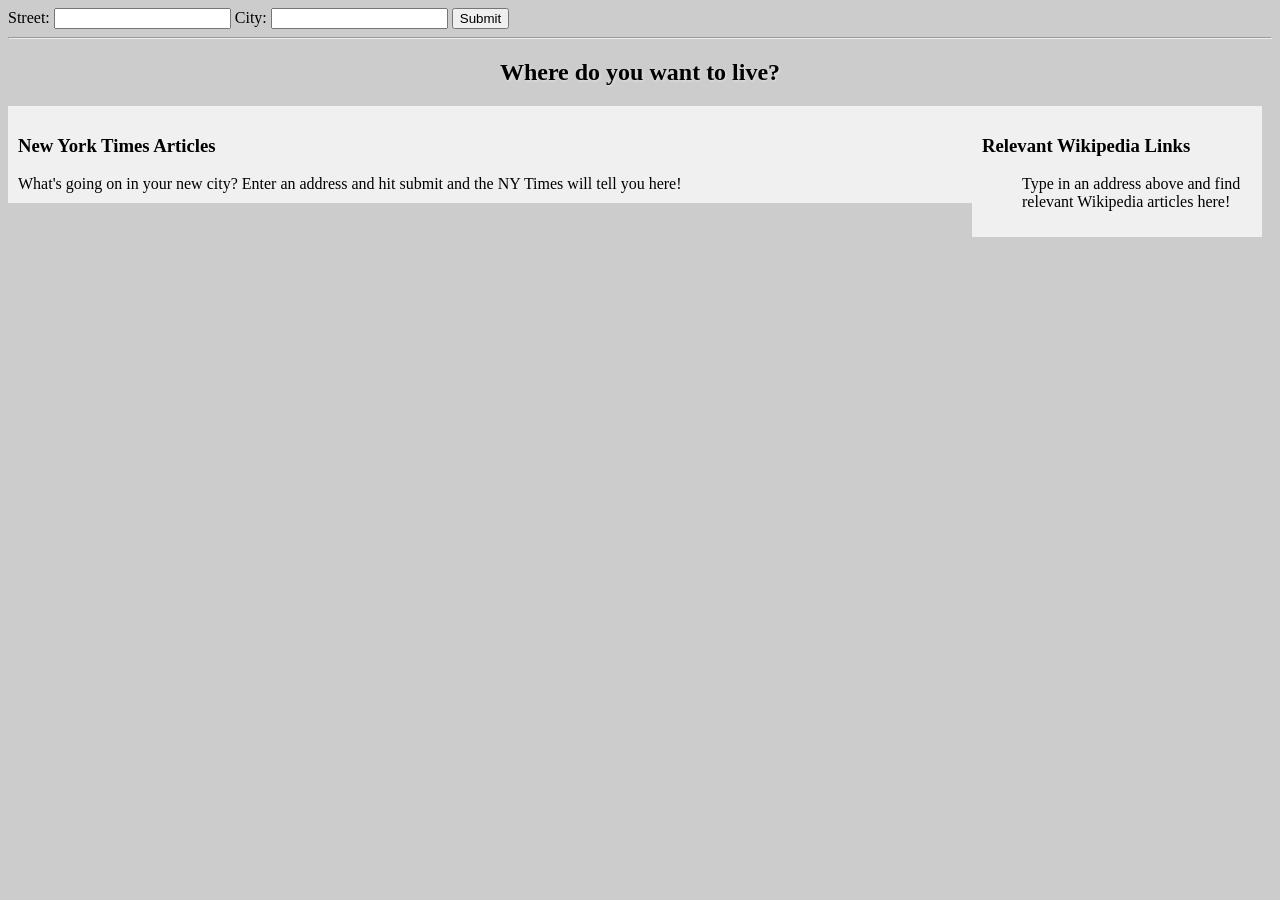
<file: minicourse-ajax-project/Tutorial/index.html>
<!DOCTYPE html>
<html lang="en">
<head>
    <meta charset="UTF-8">
    <title>Your Moving Companion</title>
    <link rel="stylesheet" href="css/style.css">
</head>
<body>

    <form id="form-container" class="form-container">
        <label for="street">Street: </label><input type="text" id="street" value="">
        <label for="city">City: </label><input type="text" id="city" value="">
        <button id="submit-btn">Submit</button>
    </form>

    <hr>

    <h2 id="greeting" class="greeting">Where do you want to live?</h2>


    <div class="wikipedia-container">
        <h3 id="wikipedia-header">Relevant Wikipedia Links</h3>
        <ul id="wikipedia-links">Type in an address above and find relevant Wikipedia articles here!</ul>
    </div>


    <div class="nytimes-container">
        <h3 id="nytimes-header">New York Times Articles</h3>
        <ul id="nytimes-articles" class="article-list">What's going on in your new city? Enter an address and hit submit and the NY Times will tell you here!</ul>
    </div>

    <script src="js/libs/jquery.min.js"></script>
    <script src="js/script.js"></script>
</body>
</html>
</file>
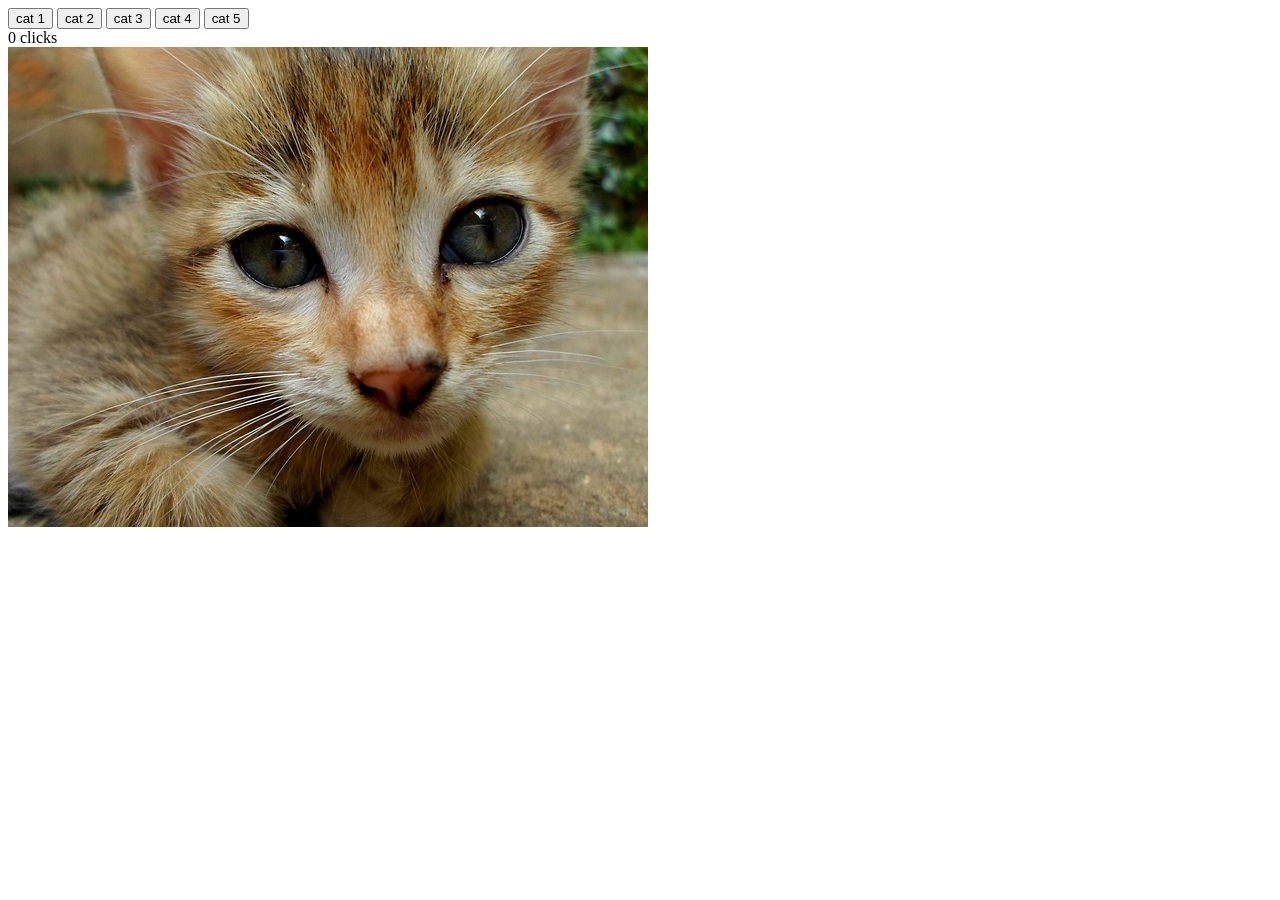
<file: minicourse-ajax-project/ud989-cat-clicker-andy-master/index.html>
<!DOCTYPE html>
<html lang="en">
<head>
    <meta charset="UTF-8">
    <title>Cat Clicker</title>
</head>
<body>
	<div id="catlist">
		<button id='button1'>cat 1</button>
		<button id='button2'>cat 2</button>
		<button id='button3'>cat 3</button>
		<button id='button4'>cat 4</button>
		<button id='button5'>cat 5</button>
	</div>
	<div class="cat" id="cat1">
		<span class="counter">0</span> clicks
		<br>
   		<img class="clicker" src="cat_picture1.jpg">
   	</div>
   	<div class="cat" id="cat2">
		<span class="counter">0</span> clicks
		<br>
   		<img class="clicker" src="cat_picture2.jpeg">
   	</div>
   	<div class="cat" id="cat3">
		<span class="counter">0</span> clicks
		<br>
   		<img class="clicker" src="cat_picture3.jpeg">
   	</div>
   	<div class="cat" id="cat4">
		<span class="counter">0</span> clicks
		<br>
   		<img class="clicker" src="cat_picture4.jpeg">
   	</div>
   	<div class="cat" id="cat5">
		<span class="counter">0</span> clicks
		<br>
   		<img class="clicker" src="cat_picture5.jpeg">
   	</div>
</body>
</html>
<script src="jquery.js"></script>
<script src="app.js"></script>
</file>
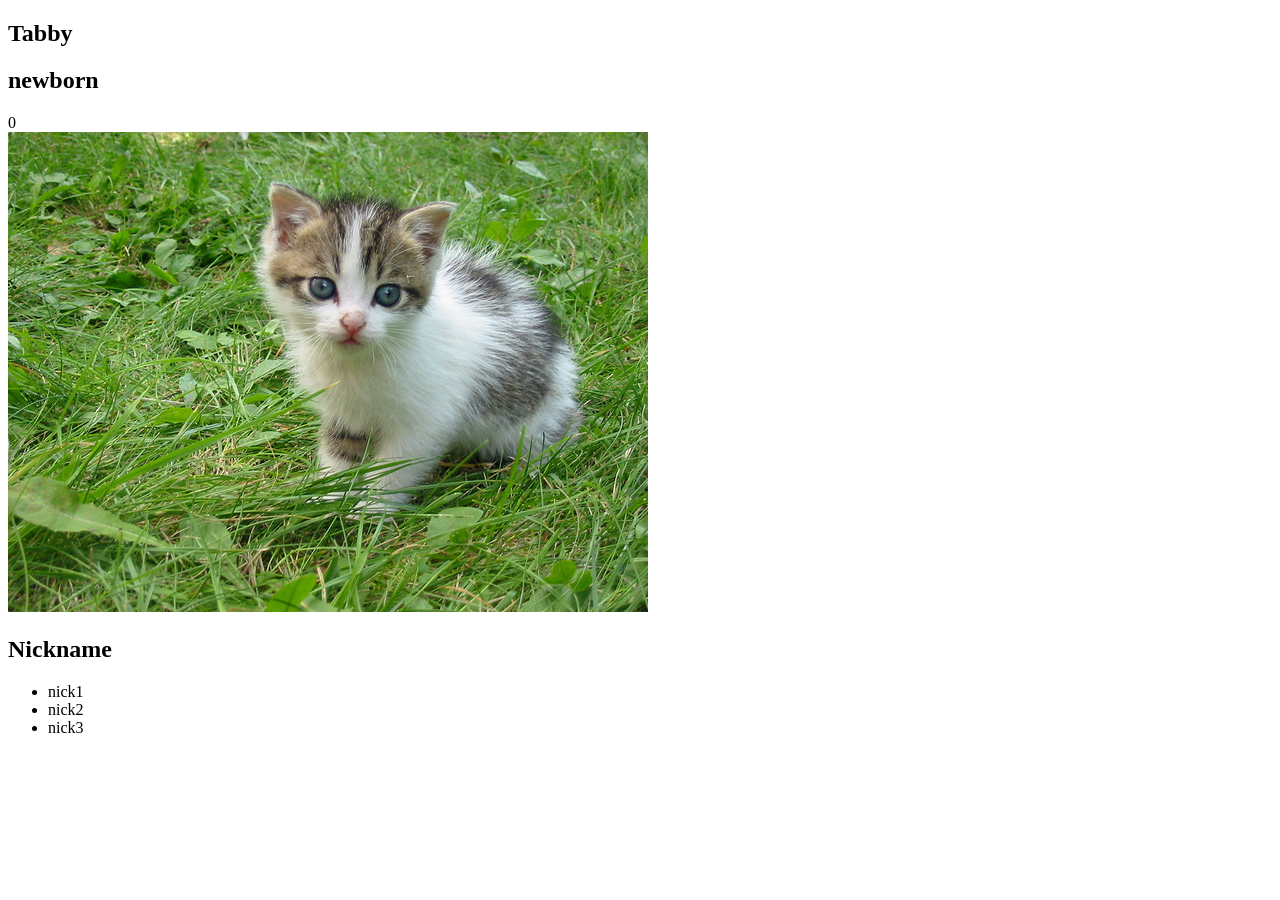
<file: minicourse-ajax-project/ud989-cat-clicker-ko-starter-master/index.html>
<!DOCTYPE html>
<html lang="en">
<head>
    <meta charset="UTF-8">
    <title>Cat Clicker</title>
</head>
<body>
    <ul id="cat-list"></ul>
    <div id="cat" data-bind="with : currentCat">

        <h2 id="cat-name" data-bind="text : name"></h2>
        <h2 id="catLevel" data-bind="text : catLevel"></h2>
        <div id="cat-count" data-bind="text : clickCount"></div>
        <img id="cat-img" src="" alt="cute cat" data-bind="click : $parent.incrCounter, attr : {src : imgSrc}">
        <h2>Nickname</h2>
        <ul data-bind="foreach: nickName">
            <li data-bind="text: $data"></li>
        </ul>
    </div>
    <script src="js/lib/knockout-3.2.0.js"></script>
    <script src="js/app.js"></script>
</body>
</html>
</file>
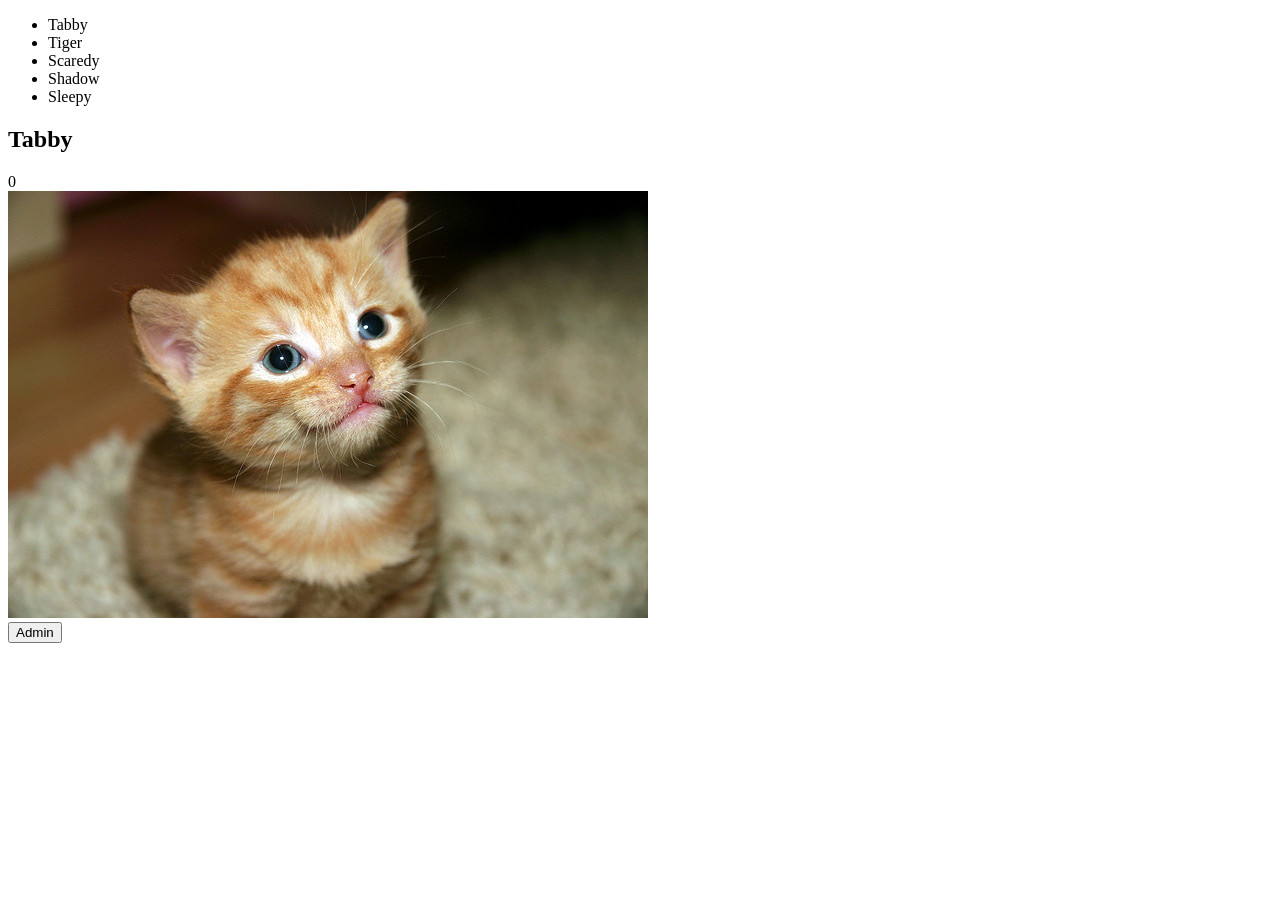
<file: minicourse-ajax-project/ud989-cat-clicker-premium-vanilla-master/index.html>
<!DOCTYPE html>
<html lang="en">
<head>
    <meta charset="UTF-8">
    <title>Cat Clicker</title>
</head>
<body>
    <ul id="cat-list"></ul>
    <div id="cat">
        <h2 id="cat-name"></h2>
        <div id="cat-count"></div>
        <img id="cat-img" src="" alt="cute cat">
    </div>
    <div id="adminbutton">
        <button>
            Admin
        </button>
    </div>
    <div id="adminform">
        <form id="new-note-form" class="new-note-form">
            Name: <input id="Name"><br>
            URL: <input id="url"><br>
            NoC: <input id="noc"><br>
        </form>
        <span>
            <button id="cancel">Cancel</button>
        </span>
        <span>
            <button id="save">Save</button>
        </span>
    </div>
    <script src="js/app.js"></script>
</body>
</html>
</file>
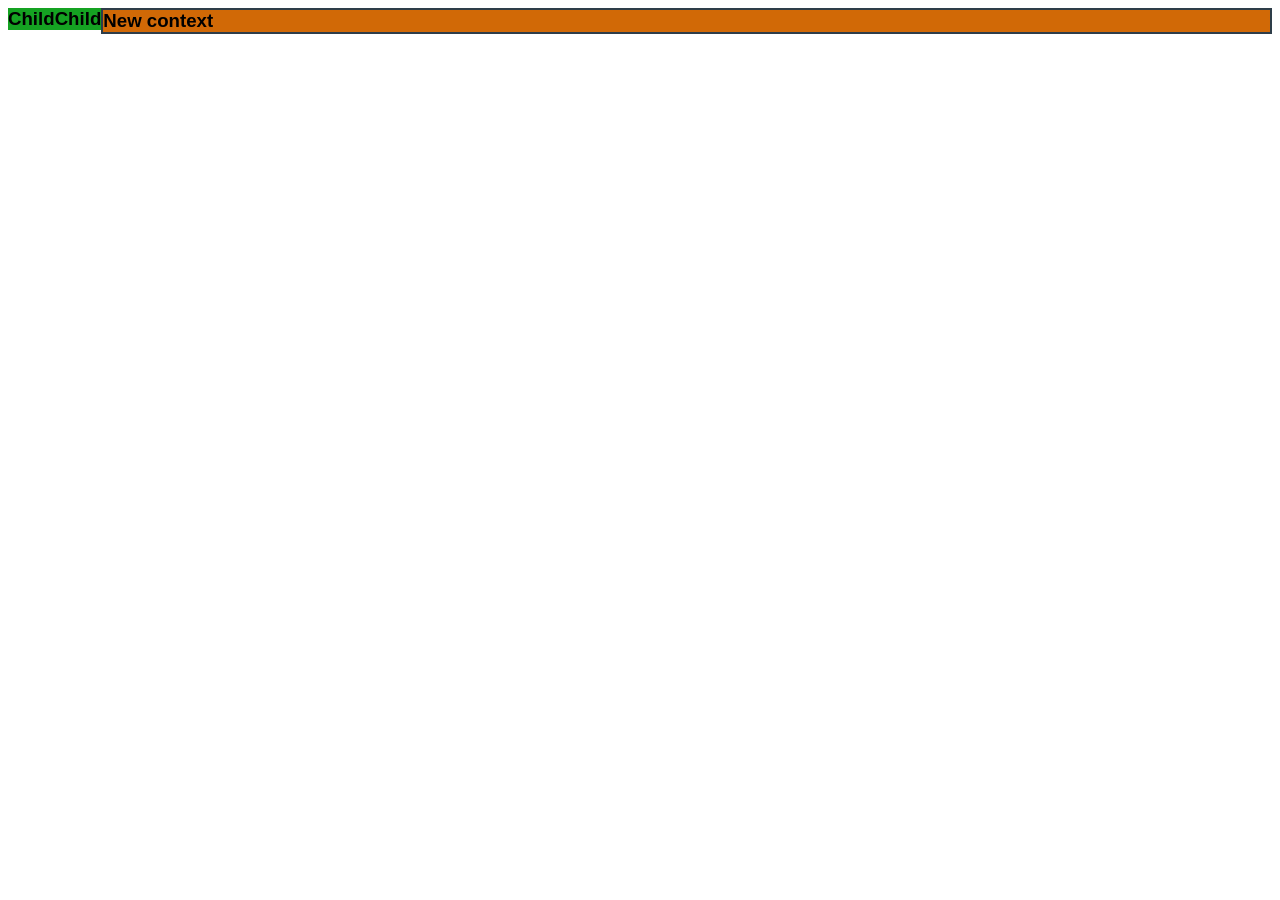
<file: HTML_CSS/BlockFormatingContexttest.html>
<!DOCTYPE html>
<html lang="en">
<head>
  <meta charset="UTF-8">
  <title>Block Formatting Context</title>
  <style>
    * {
      box-sizing: border-box;
      font-family: 'Source Sans Pro', sans-serif;
      font-weight: bold;
      font-size: 14pt;
    }
    .child {
      background-color: #15A222;
    }
    .bordered {
      border: 2px solid #2e3d49;
    }
    .block-context {
      overflow: auto;
      background-color: #D16906;
    }
    .left {
      float: left;
    }
  </style>
</head>
<body>
  <div class="parent">
    <div class="child left">Child</div>
    <div class="child left">Child</div>
    <div class="bordered block-context">New context</div>
  </div>
</body>
</html>
</file>
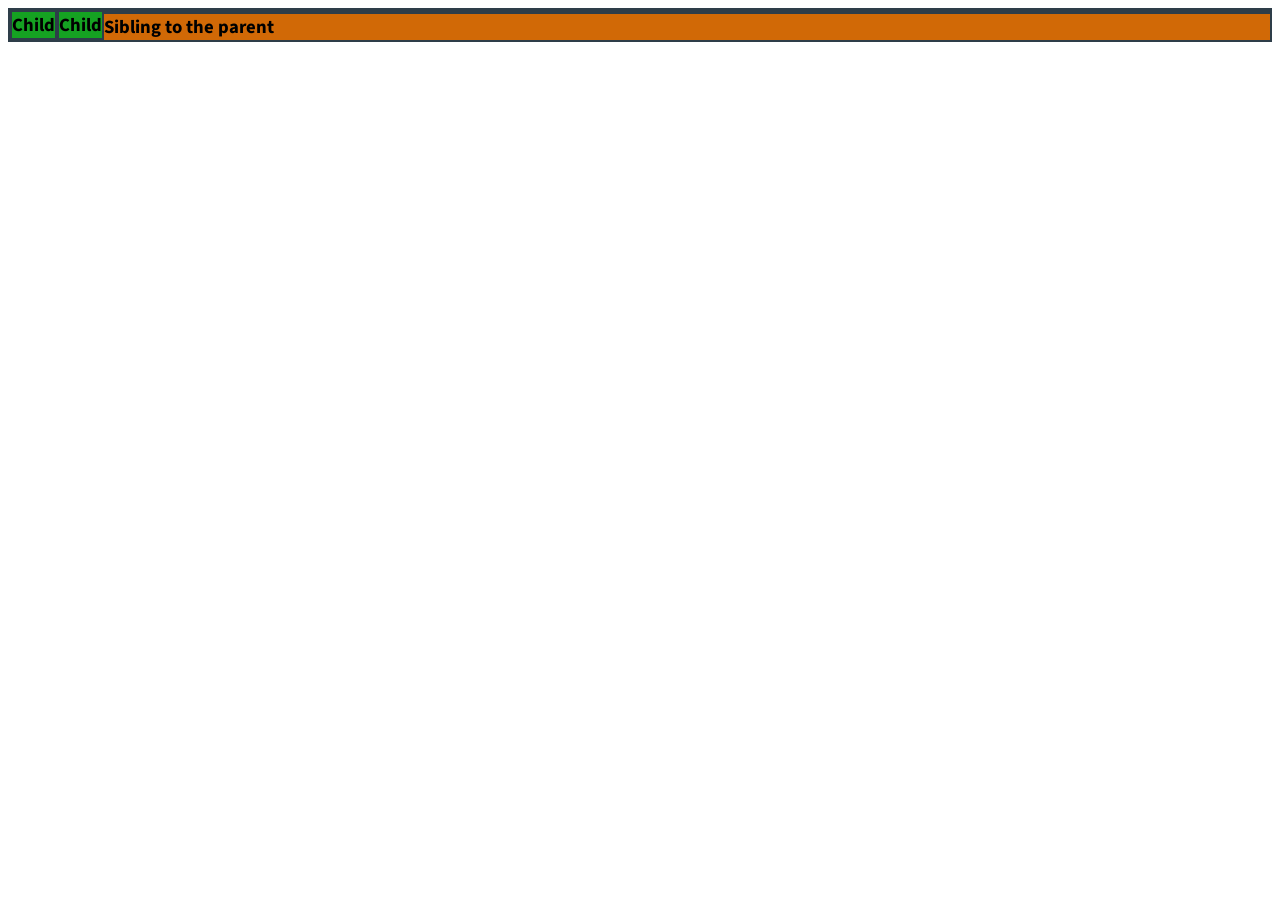
<file: HTML_CSS/ClearfixTest.html>
<!DOCTYPE html>
<html lang="en">
<head>
  <meta charset="UTF-8">
  <title>Parent with Siblings and Float Children</title>
  <link href='https://fonts.googleapis.com/css?family=Source+Sans+Pro' rel='stylesheet' type='text/css'>
  <style>
    * {
      box-sizing: border-box;
      font-family: 'Source Sans Pro', sans-serif;
      font-weight: bold;
      font-size: 14pt;
    }
    .bordered {
      border: 2px solid #2e3d49;
    }
    .left {
      float: left;
    }
    .child {
      background-color: #15A222;
    }
    .sibling {
      background-color: #D16906;
    }
  </style>
</head>
<body>
  <div class="bordered parent">
    <div class="bordered child left">Child</div>
    <div class="bordered child left">Child</div>
  </div>
  <div class="bordered sibling">Sibling to the parent</div>
</body>
</html>
</file>
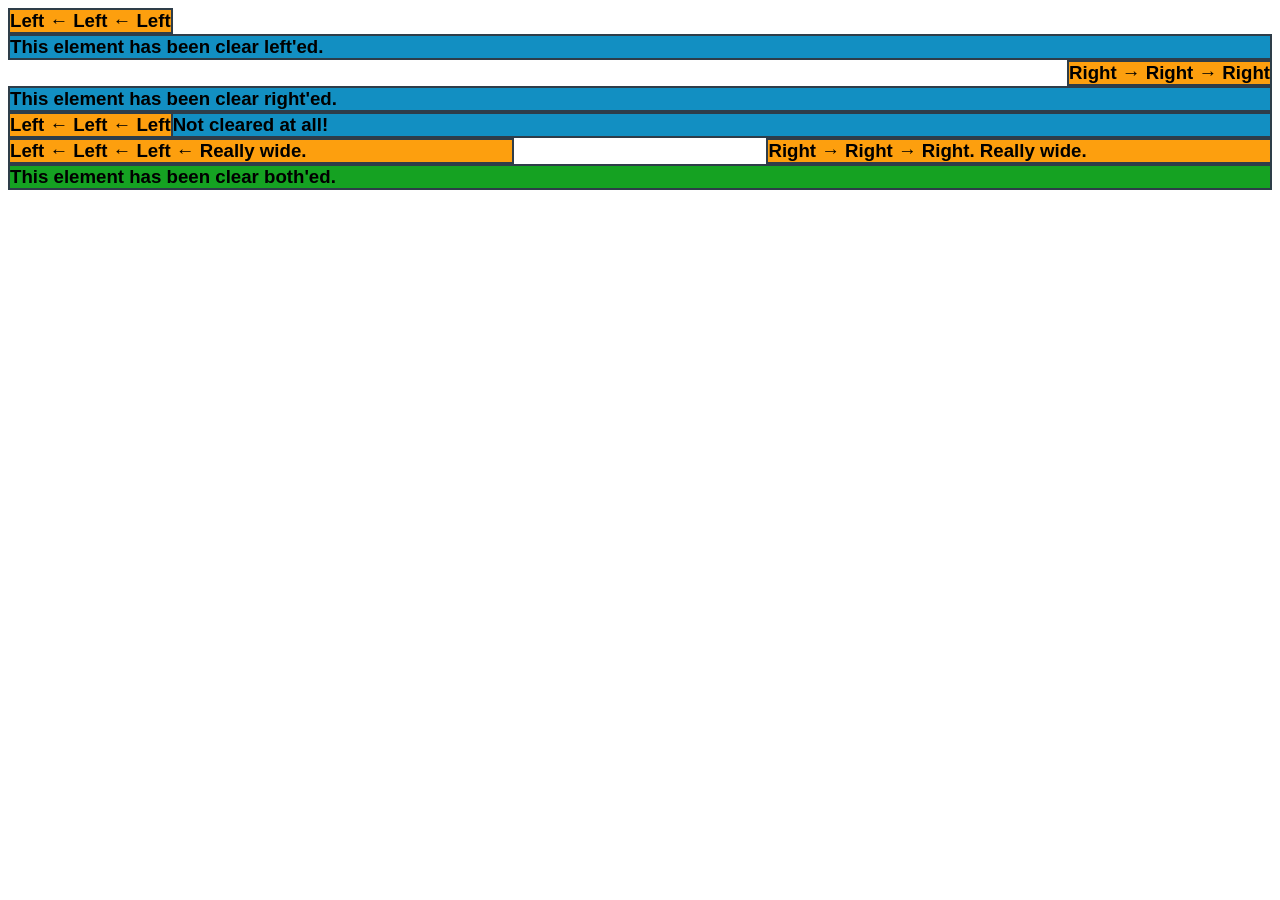
<file: HTML_CSS/ClearingTest.html>
<!DOCTYPE html>
<html lang="en">
<head>
  <meta charset="UTF-8">
  <title>Block Formatting Context</title>
  <style>
    * {
      box-sizing: border-box;
      font-family: 'Source Sans Pro', sans-serif;
      font-weight: bold;
      font-size: 14pt;
    }
    /*
       `:nth-child` and `:not` (below) are pseudo-classes:
        https://developer.mozilla.org/en-US/docs/Web/CSS/pseudo-classes
    */
    div:nth-child(even):not(.left):not(.right) {
      background-color: #128FC2;
    }
    div:nth-child(odd):not(.left):not(.right) {
      background-color: #15A222;
    }
    .bordered {
      border: 2px solid #2e3d49;
    }
    .left {
      float: left;
      background-color: #FD9F0E;
    }
    .right {
      float: right;
      background-color: #FD9F0E;
    }
    .clear-left {
      clear: left;
    }
    .clear-right {
      clear: right;
    }
    .clear-both {
      clear: both;
    }
    .wide {
      width: 40%;
    }
  </style>
</head>
<body>
  <!-- example 1 -->
  <div class="bordered left">Left ← Left ← Left</div>
  <div class="bordered clear-left">This element has been clear left'ed.</div>

  <!-- example 2 -->
  <div class="bordered right">Right → Right → Right</div>
  <div class="bordered clear-right">This element has been clear right'ed.</div>

  <!-- example 3 -->
  <div class="left bordered">Left ← Left ← Left</div>
  <div class="bordered">Not cleared at all!</div>

  <!-- example 4 -->
  <div class="bordered left wide">Left ← Left ← Left ← Really wide.</div>
  <div class="bordered right wide">Right → Right → Right. Really wide.</div>
  <div class="bordered clear-both">This element has been clear both'ed.</div>
</body>
</html>
</file>
<file: minicourse-ajax-project/Tutorial/css/style.css>
* {box-sizing:border-box;}
body {background-color: #CCC;}

.bgimg {
    position:fixed;
    top: 0;
    left: 0;
    width:100%;
    z-index:-1;
    opacity:1;
}

.greeting {
    color:black;
    text-shadow: 1px 1px 3px rgba(255,255,255, .5);
    text-align: center;
}

.wikipedia-container {
    float:right;
    width:290px;
    padding:10px;
    margin-right: 10px;
    background-color: rgba(255,255,255,0.7);
}

.nytimes-container {
    padding: 10px;
    margin-right:300px;
    background-color: rgba(255,255,255,0.7);
}

.article-list {
    margin: 0;
    padding: 0;
}

.article {
    list-style-type: none;
    padding:10px;
    border-top: 1px solid #CCC;
}
.article:first-child {
    border-top:none;
}
</file>
